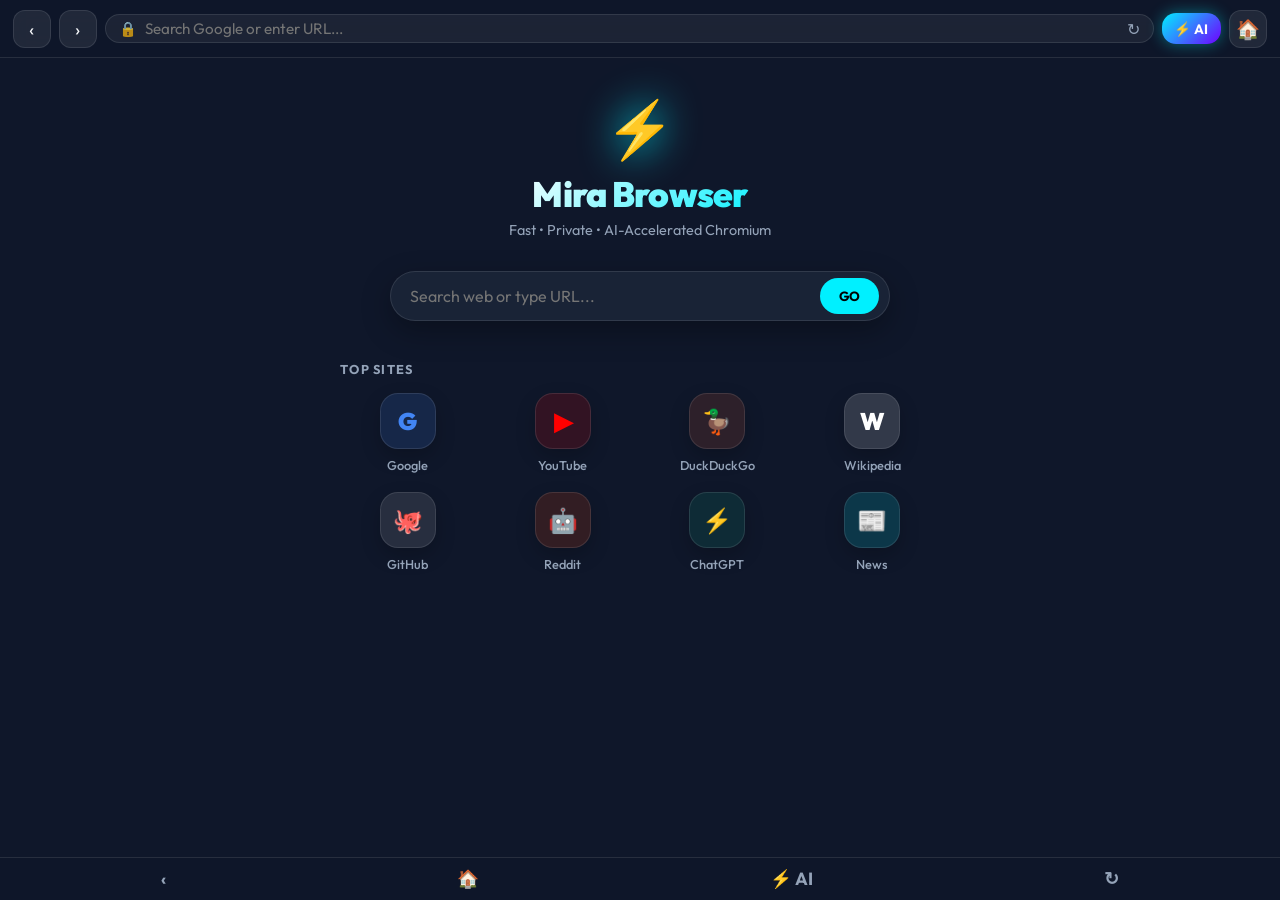
<file: index.html>
<!DOCTYPE html>
<html lang="en">
<head>
  <meta charset="utf-8">
  <meta http-equiv="refresh" content="0; url=web/index.html">
  <title>Mira Chromium Mobile Browser</title>
  <script>window.location.replace("web/index.html");</script>
</head>
<body style="background:#0f172a; color:#00f0ff; font-family:sans-serif; display:flex; justify-content:center; align-items:center; height:100vh; margin:0;">
  <p>Launching <a href="web/index.html" style="color:#00f0ff; text-decoration:none; font-weight:bold;">Mira Browser Live Web Edition</a>...</p>
</body>
</html>
</file>
<file: web/styles.css>
/* ==========================================================================
   MIRA BROWSER - DESIGN SYSTEM & SPEED DIAL DASHBOARD STYLES
   ========================================================================== */

:root {
  --bg-color: #0f172a;
  --navbar-bg: rgba(15, 23, 42, 0.85);
  --card-bg: rgba(30, 41, 59, 0.75);
  --border-color: rgba(255, 255, 255, 0.1);
  --text-primary: #f8fafc;
  --text-secondary: #94a3b8;
  --accent-cyan: #00f0ff;
  --accent-glow: rgba(0, 240, 255, 0.4);
}

* {
  box-sizing: border-box;
  margin: 0;
  padding: 0;
  font-family: 'Outfit', sans-serif;
  user-select: none;
  -webkit-user-select: none;
}

body {
  width: 100vw;
  height: 100vh;
  background-color: var(--bg-color);
  color: var(--text-primary);
  display: flex;
  flex-direction: column;
  overflow: hidden;
}

/* Top Glassmorphic Navigation Bar */
.browser-navbar {
  display: flex;
  align-items: center;
  gap: 0.5rem;
  padding: max(0.6rem, env(safe-area-inset-top, 0px)) max(0.8rem, env(safe-area-inset-right, 0px)) 0.6rem max(0.8rem, env(safe-area-inset-left, 0px));
  background: var(--navbar-bg);
  backdrop-filter: blur(15px);
  -webkit-backdrop-filter: blur(15px);
  border-bottom: 1px solid var(--border-color);
  z-index: 100;
}

.nav-btn {
  background: rgba(255, 255, 255, 0.08);
  border: 1px solid var(--border-color);
  color: var(--text-primary);
  width: 38px;
  height: 38px;
  border-radius: 12px;
  font-size: 1.2rem;
  display: flex;
  align-items: center;
  justify-content: center;
  cursor: pointer;
  flex-shrink: 0;
}

.nav-btn:active {
  transform: scale(0.92);
}

.address-bar-card {
  flex: 1;
  display: flex;
  align-items: center;
  background: rgba(255, 255, 255, 0.06);
  border: 1px solid var(--border-color);
  border-radius: 20px;
  padding: 0.2rem 0.8rem;
  gap: 0.5rem;
}

.ssl-icon {
  font-size: 0.9rem;
  opacity: 0.8;
}

#url-input {
  flex: 1;
  background: transparent;
  border: none;
  color: var(--text-primary);
  font-size: 0.95rem;
  outline: none;
}

.nav-btn-icon {
  background: none;
  border: none;
  color: var(--text-secondary);
  font-size: 1rem;
  cursor: pointer;
}

.ai-nav-badge {
  background: linear-gradient(135deg, #00f0ff, #7000ff);
  color: #ffffff;
  border: none;
  padding: 0.4rem 0.8rem;
  border-radius: 14px;
  font-weight: 700;
  font-size: 0.85rem;
  cursor: pointer;
  box-shadow: 0 0 15px var(--accent-glow);
}

/* Progress Bar */
.progress-bar-container {
  width: 100%;
  height: 3px;
  background: transparent;
}

.progress-bar-fill {
  width: 0%;
  height: 100%;
  background: var(--accent-cyan);
  box-shadow: 0 0 10px var(--accent-cyan);
  transition: width 0.2s ease;
}

/* Speed Dial Dashboard */
.dashboard-wrapper {
  flex: 1;
  overflow-y: auto;
  padding: 2rem 1.5rem;
  display: flex;
  flex-direction: column;
  align-items: center;
}

.brand-hero {
  text-align: center;
  margin-bottom: 2rem;
}

.brand-logo-glow {
  font-size: 3.5rem;
  filter: drop-shadow(0 0 20px var(--accent-cyan));
  margin-bottom: 0.5rem;
}

.brand-title {
  font-size: 2.2rem;
  font-weight: 900;
  letter-spacing: -0.02em;
  background: linear-gradient(135deg, #ffffff, var(--accent-cyan));
  -webkit-background-clip: text;
  -webkit-text-fill-color: transparent;
}

.brand-subtitle {
  font-size: 0.9rem;
  color: var(--text-secondary);
  margin-top: 0.3rem;
}

.dashboard-search-card {
  width: min(100%, 500px);
  display: flex;
  background: var(--card-bg);
  border: 1px solid var(--border-color);
  border-radius: 25px;
  padding: 0.4rem 0.6rem 0.4rem 1.2rem;
  margin-bottom: 2.5rem;
  box-shadow: 0 10px 30px rgba(0,0,0,0.3);
}

#dash-search-input {
  flex: 1;
  background: transparent;
  border: none;
  color: var(--text-primary);
  font-size: 1rem;
  outline: none;
}

.dash-search-btn {
  background: var(--accent-cyan);
  color: #000000;
  border: none;
  padding: 0.6rem 1.2rem;
  border-radius: 20px;
  font-weight: 700;
  cursor: pointer;
}

/* Speed Dial Grid */
.speed-dial-section {
  width: min(100%, 600px);
}

.section-title {
  font-size: 0.8rem;
  font-weight: 700;
  letter-spacing: 0.1em;
  color: var(--text-secondary);
  margin-bottom: 1rem;
}

.speed-dial-grid {
  display: grid;
  grid-template-columns: repeat(4, 1fr);
  gap: 1.2rem;
}

.speed-tile {
  display: flex;
  flex-direction: column;
  align-items: center;
  gap: 0.5rem;
  cursor: pointer;
  transition: transform 0.2s ease;
}

.speed-tile:active {
  transform: scale(0.9);
}

.tile-icon {
  width: 56px;
  height: 56px;
  border-radius: 18px;
  display: flex;
  align-items: center;
  justify-content: center;
  font-size: 1.5rem;
  font-weight: 900;
  background: var(--card-bg);
  border: 1px solid var(--border-color);
  box-shadow: 0 8px 20px rgba(0,0,0,0.2);
}

.tile-icon.google { background: rgba(66, 133, 244, 0.15); color: #4285f4; }
.tile-icon.youtube { background: rgba(255, 0, 0, 0.15); color: #ff0000; }
.tile-icon.ddg { background: rgba(222, 88, 51, 0.15); color: #de5833; }
.tile-icon.wikipedia { background: rgba(255, 255, 255, 0.15); color: #ffffff; }
.tile-icon.github { background: rgba(255, 255, 255, 0.1); color: #ffffff; }
.tile-icon.reddit { background: rgba(255, 69, 0, 0.15); color: #ff4500; }
.tile-icon.chatgpt { background: rgba(16, 163, 127, 0.15); color: #10a37f; }
.tile-icon.news { background: rgba(0, 240, 255, 0.15); color: #00f0ff; }

.tile-name {
  font-size: 0.8rem;
  color: var(--text-secondary);
  font-weight: 500;
}

/* Bottom Fast Bar */
.browser-bottom-bar {
  display: flex;
  justify-content: space-around;
  align-items: center;
  padding: 0.6rem 1rem;
  background: var(--navbar-bg);
  backdrop-filter: blur(15px);
  border-top: 1px solid var(--border-color);
}

.b-btn {
  background: none;
  border: none;
  color: var(--text-secondary);
  font-size: 1.1rem;
  font-weight: 700;
  cursor: pointer;
}

.b-btn.active {
  color: var(--accent-cyan);
}

/* Modal overlays */
.modal-overlay {
  position: fixed;
  inset: 0;
  background: rgba(0,0,0,0.7);
  backdrop-filter: blur(10px);
  display: none;
  align-items: flex-end;
  z-index: 1000;
}

.modal-overlay.active {
  display: flex;
}

.modal-card {
  width: 100%;
  max-height: 80vh;
  background: #0f172a;
  border-top-left-radius: 24px;
  border-top-right-radius: 24px;
  padding: 1.5rem;
  border-top: 1px solid var(--border-color);
  display: flex;
  flex-direction: column;
}

.modal-header {
  display: flex;
  justify-content: space-between;
  align-items: center;
  margin-bottom: 1rem;
}

.close-btn {
  background: none;
  border: none;
  color: var(--text-secondary);
  font-size: 1.2rem;
  cursor: pointer;
}

.ai-quick-actions {
  display: flex;
  gap: 0.5rem;
  margin-bottom: 1rem;
}

.ai-chip {
  background: rgba(255,255,255,0.06);
  border: 1px solid var(--border-color);
  color: var(--text-primary);
  padding: 0.4rem 0.8rem;
  border-radius: 12px;
  font-size: 0.8rem;
  cursor: pointer;
}

.ai-chat-history {
  flex: 1;
  min-height: 200px;
  overflow-y: auto;
  display: flex;
  flex-direction: column;
  gap: 0.8rem;
  margin-bottom: 1rem;
}

.ai-msg {
  padding: 0.8rem 1rem;
  border-radius: 16px;
  font-size: 0.9rem;
  max-width: 85%;
}

.ai-msg.bot {
  background: rgba(0, 240, 255, 0.1);
  color: var(--accent-cyan);
  border: 1px solid rgba(0, 240, 255, 0.2);
  align-self: flex-start;
}

.ai-msg.user {
  background: #1e293b;
  color: #ffffff;
  align-self: flex-end;
}

.ai-input-row {
  display: flex;
  gap: 0.5rem;
}

#ai-chat-input {
  flex: 1;
  background: rgba(255,255,255,0.06);
  border: 1px solid var(--border-color);
  padding: 0.6rem 1rem;
  border-radius: 16px;
  color: var(--text-primary);
  outline: none;
}

.ai-send-btn {
  background: var(--accent-cyan);
  color: #000000;
  border: none;
  padding: 0.6rem 1.2rem;
  border-radius: 16px;
  font-weight: 700;
  cursor: pointer;
}
</file>
